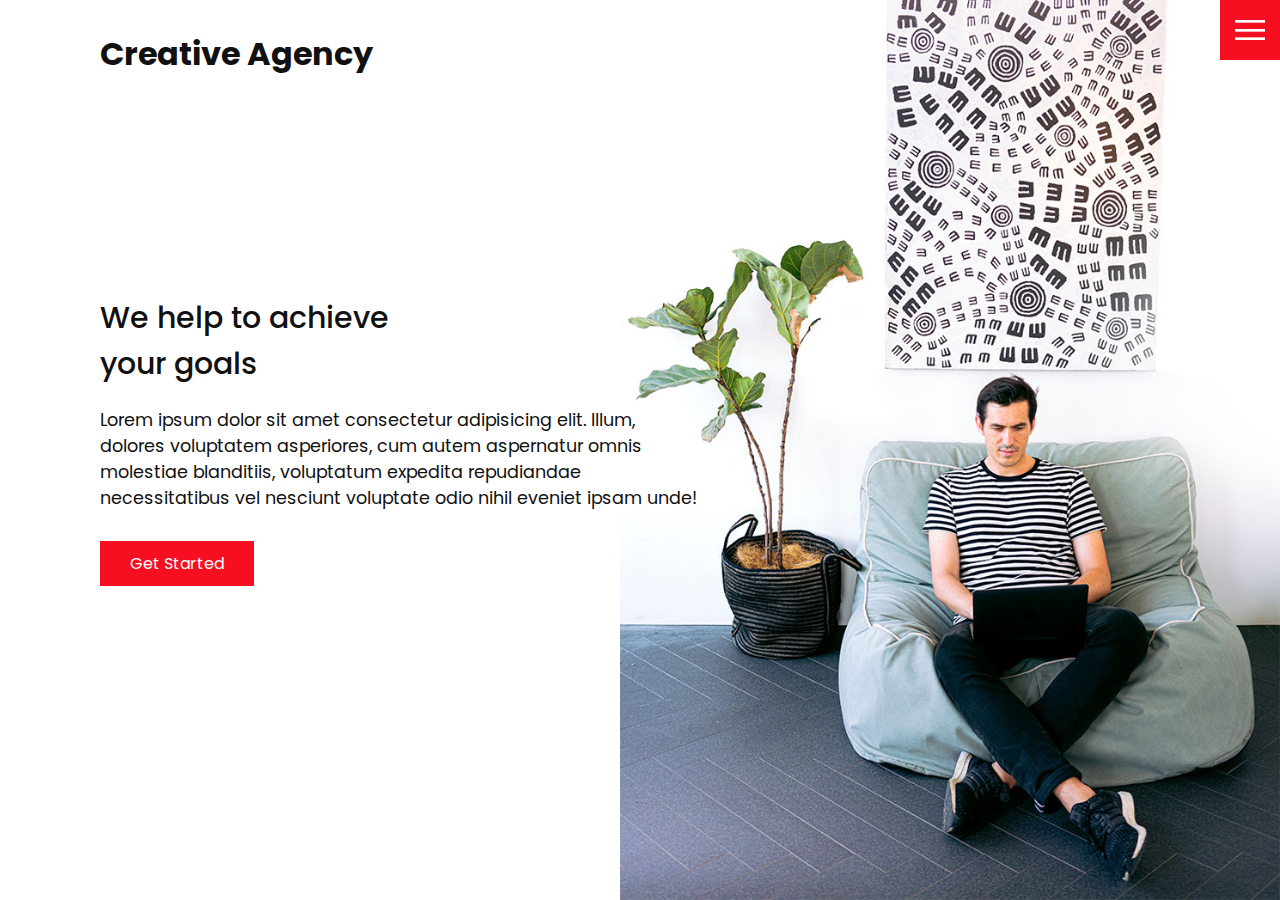
<file: index.html>
<!DOCTYPE html>
<html lang="en">

<head>
    <meta charset="UTF-8">
    <meta http-equiv="X-UA-Compatible" content="IE=edge">
    <meta name="viewport" content="width=device-width, initial-scale=1.0">
    <link rel="preconnect" href="https://fonts.gstatic.com">
    <link href="https://fonts.googleapis.com/css2?family=Poppins:wght@100;200;300;400;500;600;700;800;900&display=swap" rel="stylesheet">
    <link rel="stylesheet" href="./style/main.css">
    <title>Creative Agency</title>
</head>

<body>
    <header>
        <div class="logo">Creative Agency</div>
        <div class="toggle"></div>
        <div class="navigation">
            <ul>
                <li><a href="index.html">Home</a></li>
                <li><a href="./pages/services.html">Services</a></li>
                <li><a href="./pages/work.html">Work</a></li>
                <li><a href="./pages/contact.html">Contact</a></li>
            </ul>
            <div class="social-bar">
                <ul>
                    <li>
                        <a href="#">
                            <img src="./images/facebook.png" target="_blank">
                        </a>
                    </li>
                    <!-- **** -->
                    <li>
                        <a href="#">
                            <img src="./images/twitter.png" target="_blank">
                        </a>
                    </li>
                    <!-- **** -->
                    <li>
                        <a href="#">
                            <img src="./images/instagram.png" target="_blank">
                        </a>
                    </li>
                    <!-- **** -->
                    <li>
                        <a href="mailto:you@email.com" class="email-icon">
                            <img src="./images/email.png">
                        </a>
                    </li>
                </ul>
            </div>
        </div>
    </header>

    <section class="home">
        <img src="./images/home-img.jpg" class="home-img">
        <div class="home-content">
            <h1>We help to achieve <br> your goals</h1>
            <p>
                Lorem ipsum dolor sit amet consectetur adipisicing elit. Illum, dolores voluptatem asperiores, cum autem
                aspernatur omnis molestiae blanditiis, voluptatum expedita repudiandae necessitatibus vel nesciunt
                voluptate odio nihil eveniet ipsam unde!
            </p>
            <a href="./pages/contact.html" class="btn">Get Started</a>
        </div>
    </section>
</body>
<script src="./script/index.js"></script>

</html>
</file>
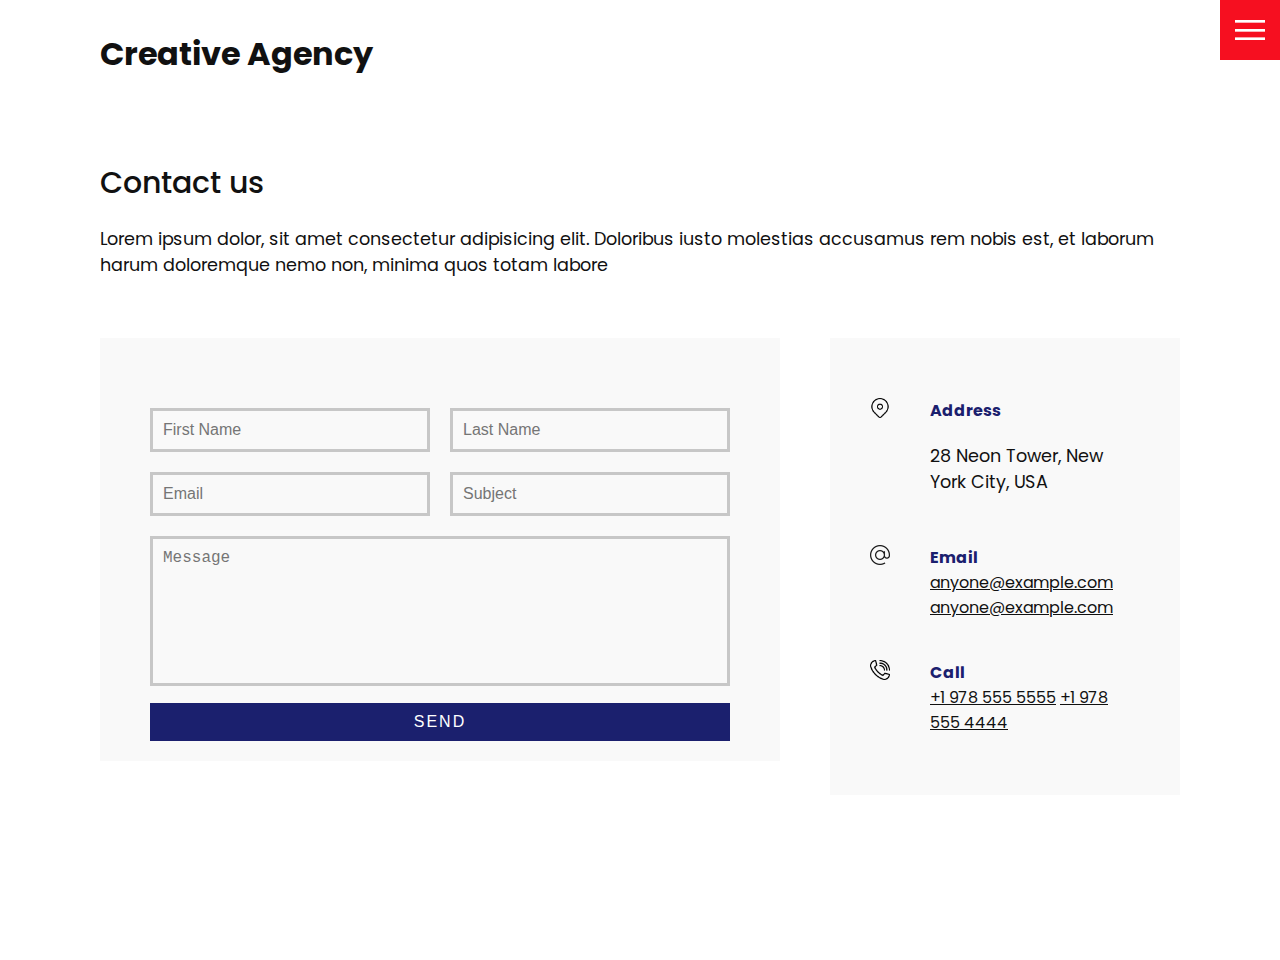
<file: pages/contact.html>
<!DOCTYPE html>
<html lang="en">

<head>
    <meta charset="UTF-8">
    <meta http-equiv="X-UA-Compatible" content="IE=edge">
    <meta name="viewport" content="width=device-width, initial-scale=1.0">
    <link rel="preconnect" href="https://fonts.gstatic.com">
    <link href="https://fonts.googleapis.com/css2?family=Poppins:wght@100;200;300;400;500;600;700;800;900&display=swap" rel="stylesheet">
    <link rel="stylesheet" href="../style/main.css">
    <title>Creative Agency</title>
</head>

<body>
    <header>
        <div class="logo">Creative Agency</div>
        <div class="toggle"></div>
        <div class="navigation">
            <ul>
                <li><a href="../index.html">Home</a></li>
                <li><a href="../pages/services.html">Services</a></li>
                <li><a href="../pages/work.html">Work</a></li>
                <li><a href="../pages/contact.html">Contact</a></li>
            </ul>
            <div class="social-bar">
                <ul>
                    <li>
                        <a href="#">
                            <img src="../images/facebook.png" target="_blank">
                        </a>
                    </li>
                    <!-- **** -->
                    <li>
                        <a href="#">
                            <img src="../images/twitter.png" target="_blank">
                        </a>
                    </li>
                    <!-- **** -->
                    <li>
                        <a href="#">
                            <img src="../images/instagram.png" target="_blank">
                        </a>
                    </li>
                    <!-- **** -->
                    <li>
                        <a href="mailto:you@email.com" class="email-icon">
                            <img src="../images/email.png">
                        </a>
                    </li>
                </ul>
            </div>
        </div>
    </header>

    <section>
        <div class="title">
            <h1>Contact us</h1>
            <p>
                Lorem ipsum dolor, sit amet consectetur adipisicing elit. Doloribus
                iusto molestias accusamus rem nobis est, et laborum harum doloremque
                nemo non, minima quos totam labore
            </p>
        </div>
        <div class="contact">
            <div class="contact-form">
                <form>
                    <div class="row">
                        <div class="input50">
                            <input type="text" placeholder="First Name">
                        </div>

                        <div class="input50">
                            <input type="text" placeholder="Last Name">
                        </div>
                    </div>
                    <!-- *** -->
                    <div class="row">
                        <div class="input50">
                            <input type="text" placeholder="Email">
                        </div>

                        <div class="input50">
                            <input type="text" placeholder="Subject">
                        </div>
                    </div>
                    <!-- *** -->
                    <div class="row">
                        <div class="input100">
                            <textarea placeholder="Message"></textarea>
                        </div>
                    </div>
                    <!-- *** -->
                    <div class="row">
                        <div class="input100">
                            <input type="submit" value="Send">
                        </div>
                    </div>
                </form>
            </div>

            <div class="contact-info">
                <div class="info-box">
                    <img src="../images/address.png" class="contact-icon">
                    <div class="details">
                        <h4>Address</h4>
                        <p>28 Neon Tower, New York City, USA</p>
                    </div>
                </div>
                <!-- *** -->
                <div class="info-box">
                    <img src="../images/email.png" class="contact-icon">
                    <div class="details">
                        <h4>Email</h4>
                        <a href="mailto:anyone@example.com">anyone@example.com</a>
                        <a href="mailto:anyone@example.com">anyone@example.com</a>
                    </div>
                </div>
                <!-- *** -->
                <div class="info-box">
                    <img src="../images/call.png" class="contact-icon">
                    <div class="details">
                        <h4>Call</h4>
                        <a href="tel:+19785555555">+1 978 555 5555</a>
                        <a href="tel:+19784444444">+1 978 555 4444</a>
                    </div>
                </div>
            </div>
        </div>
    </section>
</body>
<script src="../script/index.js"></script>

</html>
</file>
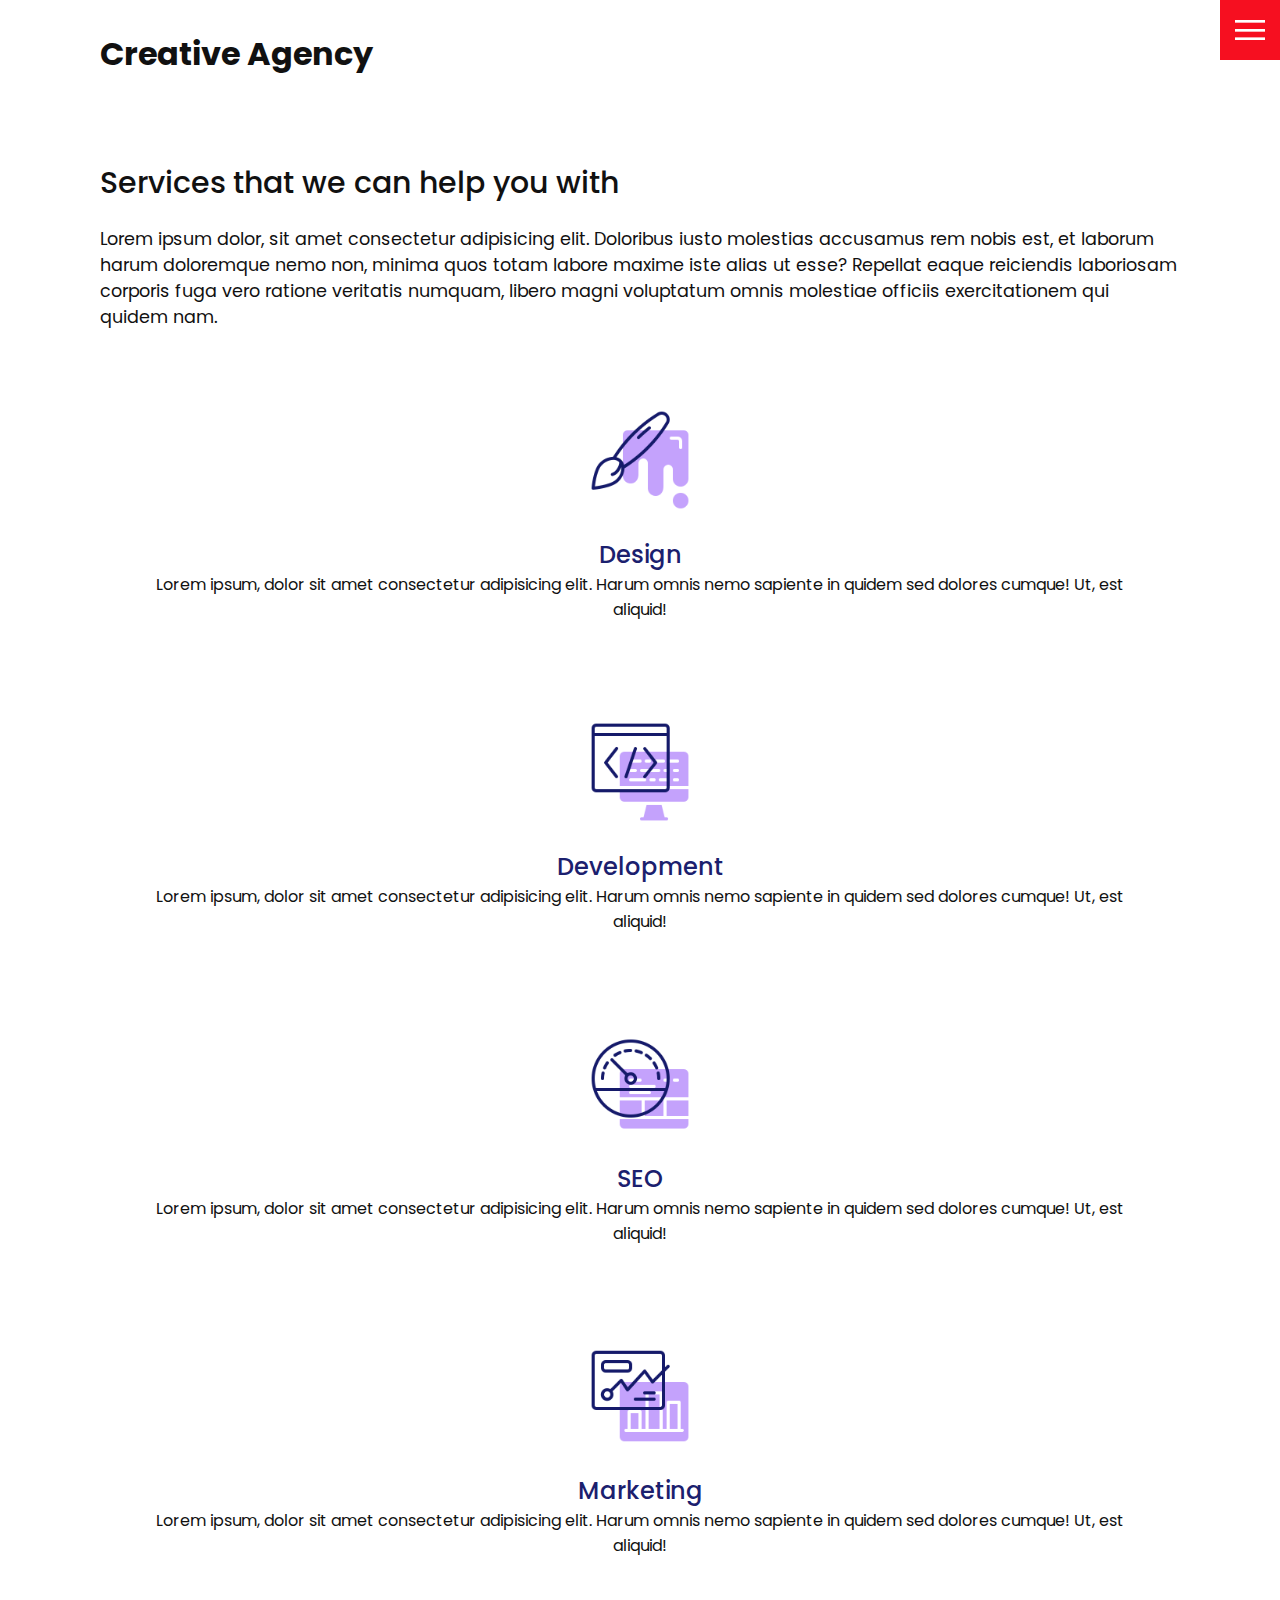
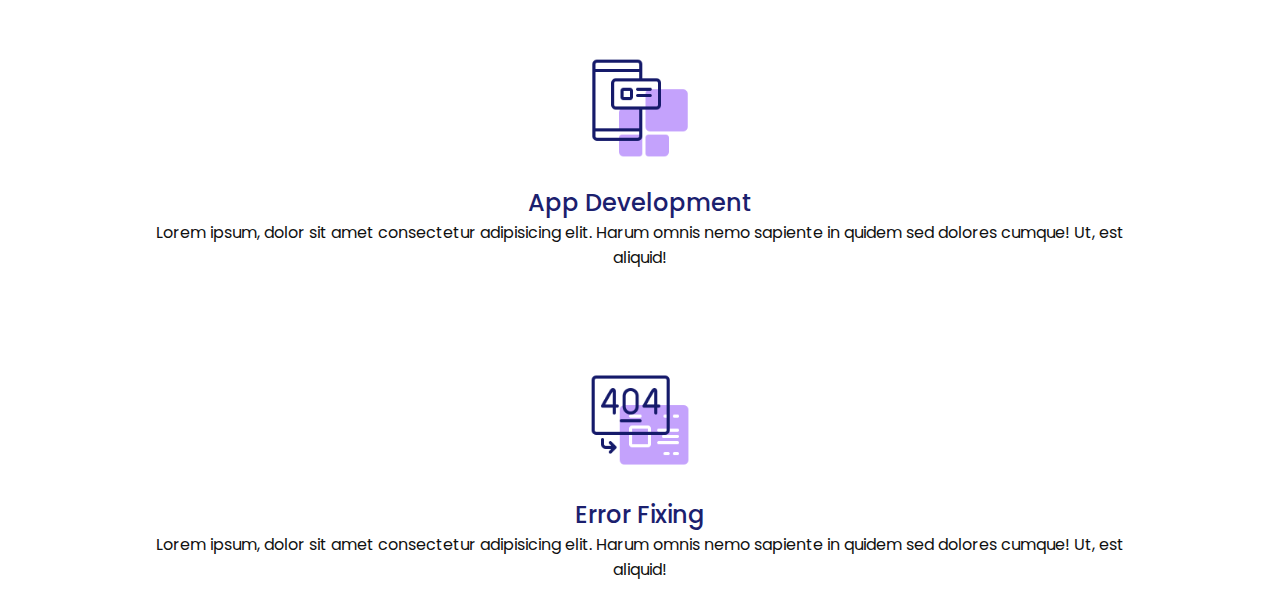
<file: pages/services.html>
<!DOCTYPE html>
<html lang="en">

<head>
    <meta charset="UTF-8">
    <meta http-equiv="X-UA-Compatible" content="IE=edge">
    <meta name="viewport" content="width=device-width, initial-scale=1.0">
    <link rel="preconnect" href="https://fonts.gstatic.com">
    <link href="https://fonts.googleapis.com/css2?family=Poppins:wght@100;200;300;400;500;600;700;800;900&display=swap" rel="stylesheet">
    <link rel="stylesheet" href="../style/main.css">
    <title>Creative Agency</title>
</head>

<body>
    <header>
        <div class="logo">Creative Agency</div>
        <div class="toggle"></div>
        <div class="navigation">
            <ul>
                <li><a href="../index.html">Home</a></li>
                <li><a href="../pages/services.html">Services</a></li>
                <li><a href="../pages/work.html">Work</a></li>
                <li><a href="../pages/contact.html">Contact</a></li>
            </ul>
            <div class="social-bar">
                <ul>
                    <li>
                        <a href="#">
                            <img src="../images/facebook.png" target="_blank">
                        </a>
                    </li>
                    <!-- **** -->
                    <li>
                        <a href="#">
                            <img src="../images/twitter.png" target="_blank">
                        </a>
                    </li>
                    <!-- **** -->
                    <li>
                        <a href="#">
                            <img src="../images/instagram.png" target="_blank">
                        </a>
                    </li>
                    <!-- **** -->
                    <li>
                        <a href="mailto:you@email.com" class="email-icon">
                            <img src="../images/email.png">
                        </a>
                    </li>
                </ul>
            </div>
        </div>
    </header>

    <section>
        <div class="title">
            <h1>Services that we can help you with</h1>
            <p>
                Lorem ipsum dolor, sit amet consectetur adipisicing elit. Doloribus
                iusto molestias accusamus rem nobis est, et laborum harum doloremque
                nemo non, minima quos totam labore maxime iste alias ut esse? Repellat
                eaque reiciendis laboriosam corporis fuga vero ratione veritatis
                numquam, libero magni voluptatum omnis molestiae officiis
                exercitationem qui quidem nam.
            </p>
        </div>

        <div class="services">
            <div class="service">
                <div class="icon">
                    <img src="../images/001.png">
                </div>
                <h2>Design</h2>
                Lorem ipsum, dolor sit amet consectetur adipisicing elit. Harum omnis
                nemo sapiente in quidem sed dolores cumque! Ut, est aliquid!
            </div>
            <!-- *** -->
            <div class="service">
                <div class="icon">
                    <img src="../images/002.png">
                </div>
                <h2>Development</h2>
                Lorem ipsum, dolor sit amet consectetur adipisicing elit. Harum omnis
                nemo sapiente in quidem sed dolores cumque! Ut, est aliquid!
            </div>
            <!-- *** -->
            <div class="service">
                <div class="icon">
                    <img src="../images/003.png">
                </div>
                <h2>SEO</h2>
                Lorem ipsum, dolor sit amet consectetur adipisicing elit. Harum omnis
                nemo sapiente in quidem sed dolores cumque! Ut, est aliquid!
            </div>
            <!-- *** -->
            <div class="service">
                <div class="icon">
                    <img src="../images/004.png">
                </div>
                <h2>Marketing</h2>
                Lorem ipsum, dolor sit amet consectetur adipisicing elit. Harum omnis
                nemo sapiente in quidem sed dolores cumque! Ut, est aliquid!
            </div>
            <!-- *** -->
            <div class="service">
                <div class="icon">
                    <img src="../images/005.png">
                </div>
                <h2>App Development</h2>
                Lorem ipsum, dolor sit amet consectetur adipisicing elit. Harum omnis
                nemo sapiente in quidem sed dolores cumque! Ut, est aliquid!
            </div>
            <!-- *** -->
            <div class="service">
                <div class="icon">
                    <img src="../images/006.png">
                </div>
                <h2>Error Fixing</h2>
                Lorem ipsum, dolor sit amet consectetur adipisicing elit. Harum omnis
                nemo sapiente in quidem sed dolores cumque! Ut, est aliquid!
            </div>
        </div>
    </section>
</body>
<script src="../script/index.js"></script>

</html>
</file>
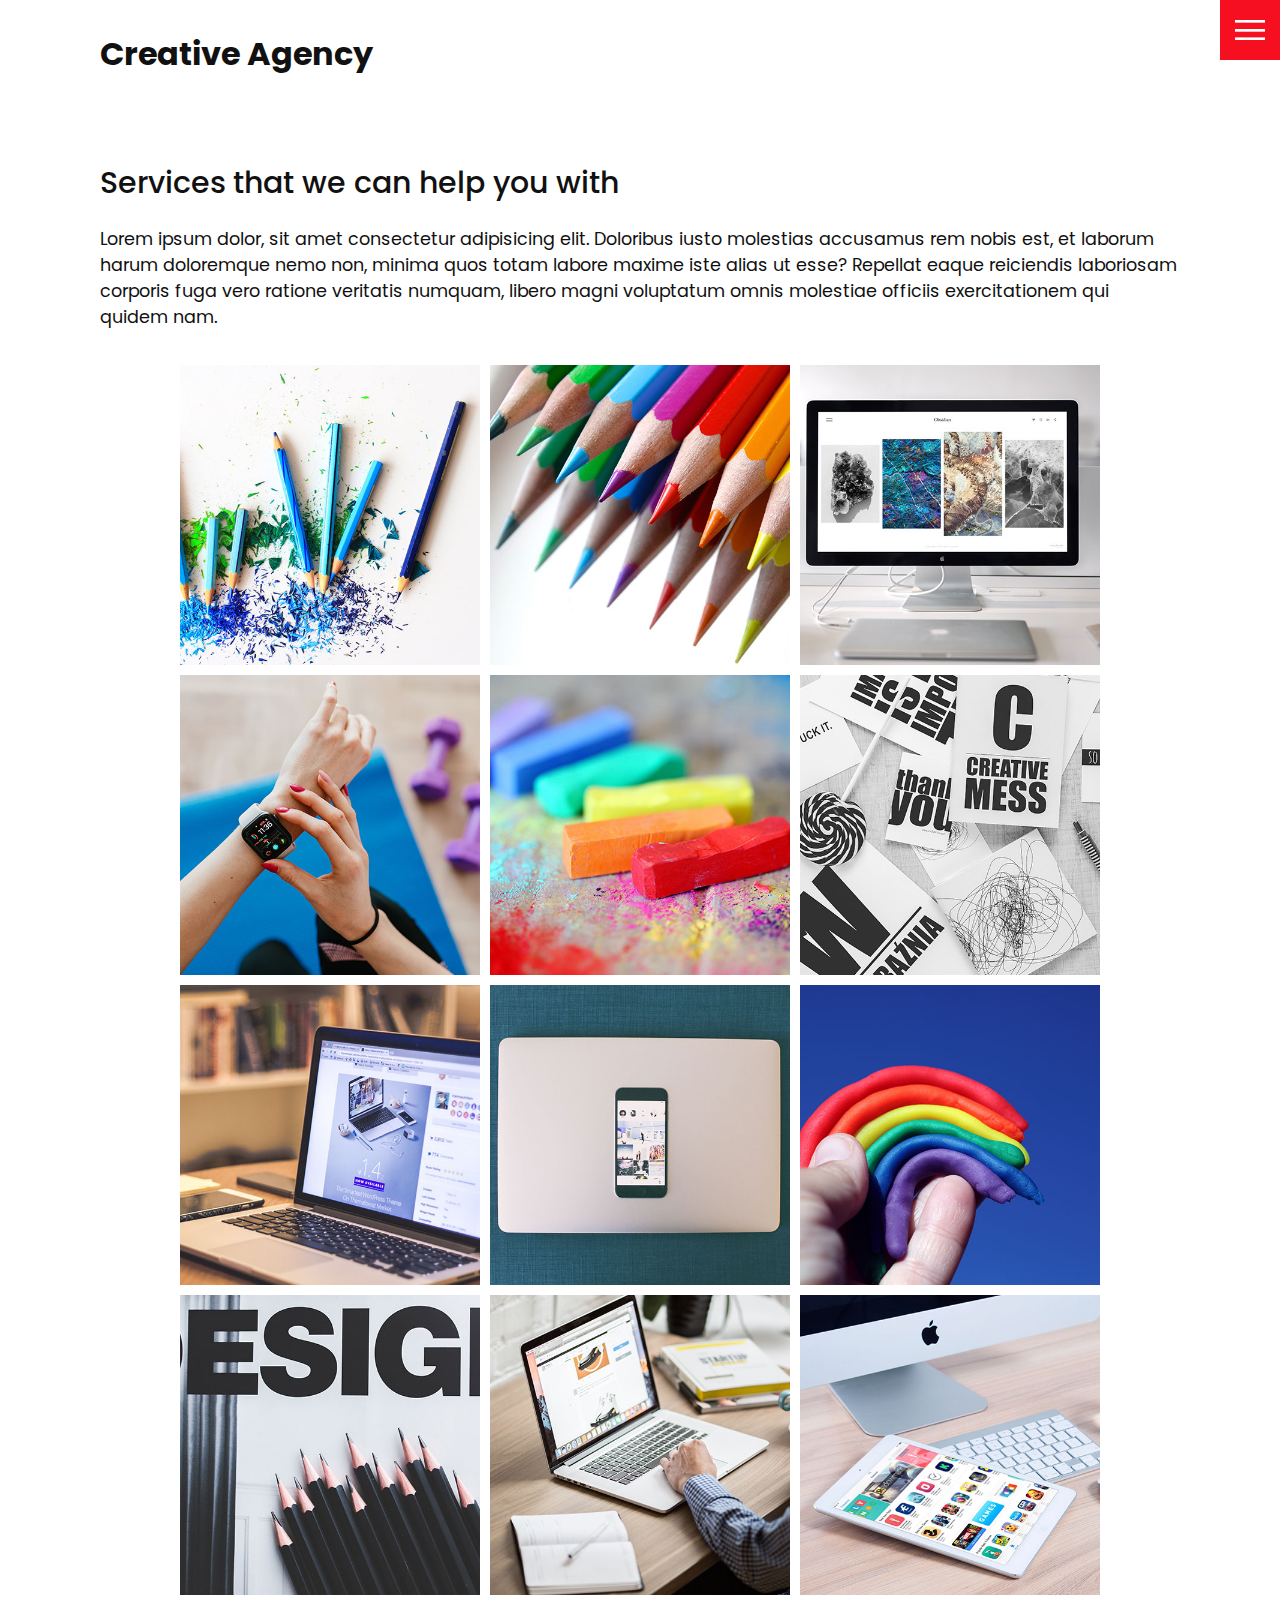
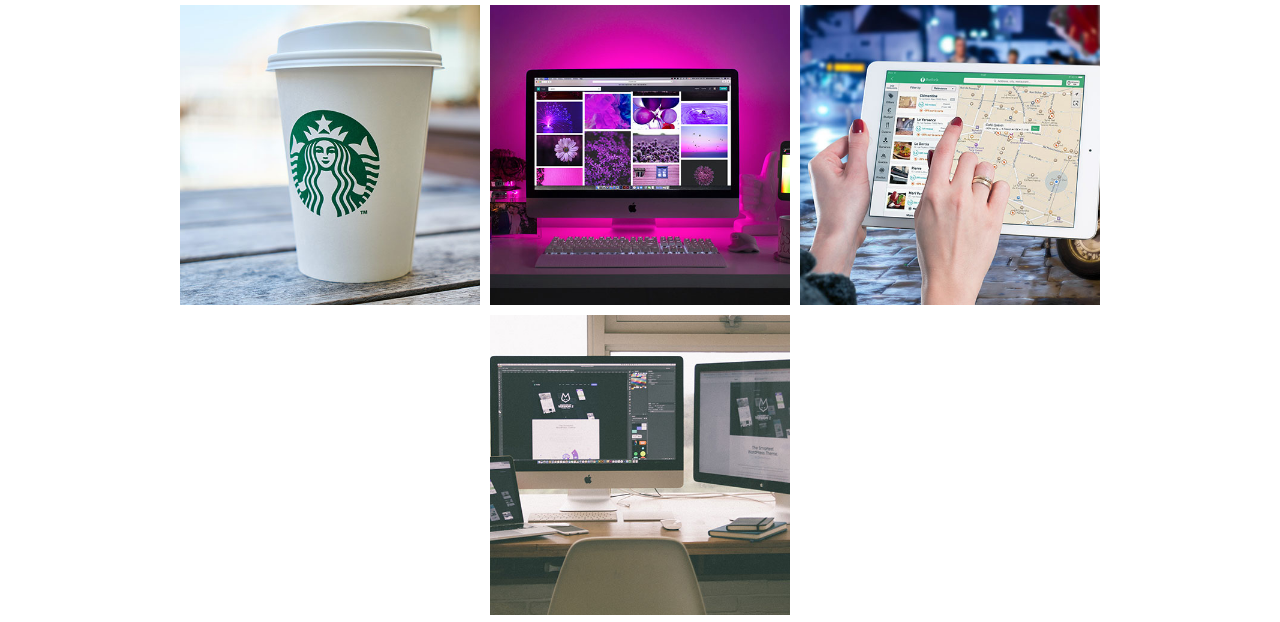
<file: pages/work.html>
<!DOCTYPE html>
<html lang="en">

<head>
    <meta charset="UTF-8">
    <meta http-equiv="X-UA-Compatible" content="IE=edge">
    <meta name="viewport" content="width=device-width, initial-scale=1.0">
    <link rel="preconnect" href="https://fonts.gstatic.com">
    <link href="https://fonts.googleapis.com/css2?family=Poppins:wght@100;200;300;400;500;600;700;800;900&display=swap" rel="stylesheet">
    <link rel="stylesheet" href="../style/main.css">
    <title>Creative Agency</title>
</head>

<body>
    <header>
        <div class="logo">Creative Agency</div>
        <div class="toggle"></div>
        <div class="navigation">
            <ul>
                <li><a href="../index.html">Home</a></li>
                <li><a href="../pages/services.html">Services</a></li>
                <li><a href="../pages/work.html">Work</a></li>
                <li><a href="../pages/contact.html">Contact</a></li>
            </ul>
            <div class="social-bar">
                <ul>
                    <li>
                        <a href="#">
                            <img src="../images/facebook.png" target="_blank">
                        </a>
                    </li>
                    <!-- **** -->
                    <li>
                        <a href="#">
                            <img src="../images/twitter.png" target="_blank">
                        </a>
                    </li>
                    <!-- **** -->
                    <li>
                        <a href="#">
                            <img src="../images/instagram.png" target="_blank">
                        </a>
                    </li>
                    <!-- **** -->
                    <li>
                        <a href="mailto:you@email.com" class="email-icon">
                            <img src="../images/email.png">
                        </a>
                    </li>
                </ul>
            </div>
        </div>
    </header>

    <section>
        <div class="title">
            <h1>Services that we can help you with</h1>
            <p>
                Lorem ipsum dolor, sit amet consectetur adipisicing elit. Doloribus
                iusto molestias accusamus rem nobis est, et laborum harum doloremque
                nemo non, minima quos totam labore maxime iste alias ut esse? Repellat
                eaque reiciendis laboriosam corporis fuga vero ratione veritatis
                numquam, libero magni voluptatum omnis molestiae officiis
                exercitationem qui quidem nam.
            </p>
        </div>

        <div class="portfolio">
            <div class="item">
                <img src="../images/portfolio-item1.jpg" alt="">
                <div class="action">
                    <a href="#">Launch</a>
                </div>
            </div>
            <!-- *** -->
            <div class="item">
                <img src="../images/portfolio-item2.jpg" alt="">
                <div class="action">
                    <a href="#">Launch</a>
                </div>
            </div>
            <!-- *** -->
            <div class="item">
                <img src="../images/portfolio-item3.jpg" alt="">
                <div class="action">
                    <a href="#">Launch</a>
                </div>
            </div>
            <!-- *** -->
            <div class="item">
                <img src="../images/portfolio-item4.jpg" alt="">
                <div class="action">
                    <a href="#">Launch</a>
                </div>
            </div>
            <!-- *** -->
            <div class="item">
                <img src="../images/portfolio-item5.jpg" alt="">
                <div class="action">
                    <a href="#">Launch</a>
                </div>
            </div>
            <!-- *** -->
            <div class="item">
                <img src="../images/portfolio-item6.jpg" alt="">
                <div class="action">
                    <a href="#">Launch</a>
                </div>
            </div>
            <!-- *** -->
            <div class="item">
                <img src="../images/portfolio-item7.jpg" alt="">
                <div class="action">
                    <a href="#">Launch</a>
                </div>
            </div>
            <!-- *** -->
            <div class="item">
                <img src="../images/portfolio-item8.jpg" alt="">
                <div class="action">
                    <a href="#">Launch</a>
                </div>
            </div>
            <!-- *** -->
            <div class="item">
                <img src="../images/portfolio-item9.jpg" alt="">
                <div class="action">
                    <a href="#">Launch</a>
                </div>
            </div>
            <!-- *** -->
            <div class="item">
                <img src="../images/portfolio-item10.jpg" alt="">
                <div class="action">
                    <a href="#">Launch</a>
                </div>
            </div>
            <!-- *** -->
            <div class="item">
                <img src="../images/portfolio-item11.jpg" alt="">
                <div class="action">
                    <a href="#">Launch</a>
                </div>
            </div>
            <!-- *** -->
            <div class="item">
                <img src="../images/portfolio-item12.jpg" alt="">
                <div class="action">
                    <a href="#">Launch</a>
                </div>
            </div>
            <!-- *** -->
            <div class="item">
                <img src="../images/portfolio-item13.jpg" alt="">
                <div class="action">
                    <a href="#">Launch</a>
                </div>
            </div>
            <!-- *** -->
            <div class="item">
                <img src="../images/portfolio-item14.jpg" alt="">
                <div class="action">
                    <a href="#">Launch</a>
                </div>
            </div>
            <!-- *** -->
            <div class="item">
                <img src="../images/portfolio-item15.jpg" alt="">
                <div class="action">
                    <a href="#">Launch</a>
                </div>
            </div>
            <!-- *** -->
            <div class="item">
                <img src="../images/portfolio-item16.jpg" alt="">
                <div class="action">
                    <a href="#">Launch</a>
                </div>
            </div>
            <!-- *** -->
        </div>
    </section>
</body>
<script src="../script/index.js"></script>

</html>
</file>
<file: style/main.css>
.btn {
  cursor: pointer;
  display: inline-block;
  background: var(--primary-color);
  color: #fff;
  text-decoration: none;
  padding: 10px 30px;
  margin: 20px 0;
  border: 0;
  -webkit-transition: all 0.3s;
  transition: all 0.3s;
}

.btn:hover {
  -webkit-transform: translateY(-10px);
          transform: translateY(-10px);
}

.toggle {
  position: fixed;
  top: 0;
  right: 0;
  width: 60px;
  height: 60px;
  background: var(--primary-color) url(../images/menu.png);
  background-size: 30px;
  background-position: center;
  background-repeat: no-repeat;
  z-index: 20;
  cursor: pointer;
}

.toggle.active {
  background: var(--primary-color) url(../images/close.png);
  background-size: 25px;
  background-position: center;
  background-repeat: no-repeat;
}

.navigation {
  position: fixed;
  top: 0;
  left: 100%;
  width: 100%;
  height: 100%;
  background: #fff;
  z-index: 15;
  display: -webkit-box;
  display: -ms-flexbox;
  display: flex;
  -webkit-box-pack: center;
      -ms-flex-pack: center;
          justify-content: center;
  -webkit-box-align: center;
      -ms-flex-align: center;
          align-items: center;
}

.navigation.active {
  left: 0;
}

.navigation ul {
  position: relative;
}

.navigation li {
  position: relative;
  list-style: none;
  text-align: center;
}

.navigation li a {
  font-size: 2.2rem;
  color: #111;
  text-decoration: none;
  font-weight: 300;
}

.navigation li a:hover {
  color: var(--primary-color);
}

.navigation .social-bar {
  position: absolute;
  top: 0;
  left: 0;
  width: 60px;
  height: 100%;
  display: -webkit-box;
  display: -ms-flexbox;
  display: flex;
  -webkit-box-pack: center;
      -ms-flex-pack: center;
          justify-content: center;
  -webkit-box-align: center;
      -ms-flex-align: center;
          align-items: center;
}

.navigation .social-bar a {
  display: inline-block;
  -webkit-transform: scale(0.5);
          transform: scale(0.5);
}

.services {
  margin-top: 40px;
  display: -ms-grid;
  display: grid;
  -ms-grid-columns: repeat 3, 1fr;
      grid-template-columns: repeat 3, 1fr;
  gap: 40px;
  text-align: center;
}

.services .service {
  padding: 30px;
}

.services .service:hover {
  -webkit-box-shadow: 0 10px 30px rgba(0, 0, 0, 0.1);
          box-shadow: 0 10px 30px rgba(0, 0, 0, 0.1);
}

.services .service h2 {
  font-size: 24px;
  font-weight: 500;
  margin-top: 20px;
  color: var(--secondary-color);
}

.services .service .icon img {
  max-width: 100px;
}

.portfolio {
  display: -webkit-box;
  display: -ms-flexbox;
  display: flex;
  -ms-flex-wrap: wrap;
      flex-wrap: wrap;
  -webkit-box-pack: center;
      -ms-flex-pack: center;
          justify-content: center;
  margin-top: 20px;
}

.portfolio .item {
  position: relative;
  width: 300px;
  height: 300px;
  margin: 5px;
}

.portfolio .item img {
  width: 100%;
  height: 100%;
}

.portfolio .item .action {
  position: absolute;
  top: 0;
  left: 0;
  width: 100%;
  height: 100%;
  background: rgba(0, 0, 0, 0.8);
  display: -webkit-box;
  display: -ms-flexbox;
  display: flex;
  -webkit-box-pack: center;
      -ms-flex-pack: center;
          justify-content: center;
  -webkit-box-align: center;
      -ms-flex-align: center;
          align-items: center;
  opacity: 0;
  -webkit-transition: 0.5s;
  transition: 0.5s;
}

.portfolio .item .action:hover {
  opacity: 1;
}

.portfolio .item .action a {
  display: inline-block;
  color: #fff;
  text-decoration: none;
  border: 1px solid #fff;
  padding: 5px 15px;
}

.contact {
  position: relative;
  width: 100%;
  margin-top: 50px;
  display: -webkit-box;
  display: -ms-flexbox;
  display: flex;
  -webkit-box-pack: justify;
      -ms-flex-pack: justify;
          justify-content: space-between;
  -webkit-box-align: start;
      -ms-flex-align: start;
          align-items: flex-start;
}

.contact-form {
  position: relative;
  background: #f9f9f9;
  width: calc(100% - 400px);
  padding: 60px 40px 20px;
}

.contact-form form {
  width: 100%;
}

.contact-form .row {
  width: 100%;
  display: -webkit-box;
  display: -ms-flexbox;
  display: flex;
}

.contact-form .row input,
.contact-form .row textarea {
  border: solid rgba(0, 0, 0, 0.2);
  position: relative;
  color: #111;
  background: transparent;
  width: 100%;
  padding: 10px;
  outline: none;
  font-size: 16px;
  font-weight: 300;
  margin: 10px 0;
  resize: none;
}

.contact-form .row textarea {
  height: 150px;
}

.contact-form .row input[type="submit"] {
  text-transform: uppercase;
  color: #fff;
  background: var(--secondary-color);
  margin: 0;
  letter-spacing: 2px;
  border: none;
  cursor: pointer;
}

.contact-form .input50 {
  width: 50%;
  margin: 0 10px;
}

.contact-form .input100 {
  width: 100%;
  margin: 0 10px;
}

.contact-info {
  width: 350px;
  background: #f9f9f9;
  padding: 60px 40px 20px;
}

.contact-info .info-box {
  display: -webkit-box;
  display: -ms-flexbox;
  display: flex;
  -webkit-box-align: start;
      -ms-flex-align: start;
          align-items: flex-start;
  margin-bottom: 40px;
}

.contact-info .info-box .details h4 {
  color: var(--secondary-color);
}

.contact-info .info-box .details a, .contact-info .info-box p {
  color: #111;
}

.contact-info .contact-icon {
  width: 20px;
  margin-right: 40px;
}

:root {
  --primary-color: #f60f20;
  --secondary-color: #1b206e;
}

* {
  margin: 0;
  padding: 0;
  -webkit-box-sizing: border-box;
          box-sizing: border-box;
}

html {
  font-size: 16px;
}

body {
  font-family: 'Poppins', sans-serif;
  color: #111;
}

h1 {
  font-size: 30px;
  font-weight: 500;
}

p {
  margin: 20px 0 10px;
  font-size: 1.1rem;
}

section {
  display: -webkit-box;
  display: -ms-flexbox;
  display: flex;
  -webkit-box-orient: vertical;
  -webkit-box-direction: normal;
      -ms-flex-direction: column;
          flex-direction: column;
  height: 100vh;
  -webkit-box-align: center;
      -ms-flex-align: center;
          align-items: center;
  padding: 100px;
  margin-top: 60px;
}

.home {
  -webkit-box-orient: horizontal;
  -webkit-box-direction: normal;
      -ms-flex-direction: row;
          flex-direction: row;
  margin-top: 0;
}

.logo {
  position: absolute;
  top: 30px;
  left: 100px;
  font-size: 2rem;
  font-weight: 700;
  z-index: 20;
}

.home-content {
  position: relative;
  z-index: 10;
  max-width: 600px;
}

.home-img {
  position: absolute;
  bottom: 0;
  right: 0;
  height: 110%;
}

@media screen and (max-width: 1068px) {
  .home-img {
    display: none;
  }
  .logo {
    top: 10px;
    left: 40px;
    font-size: 1.5rem;
  }
  section {
    padding: 100px 40px;
  }
  .navigation ul li a {
    font-size: 2rem;
  }
  .services {
    -ms-grid-columns: repeat 2, 1fr;
        grid-template-columns: repeat 2, 1fr;
  }
  .contact {
    -webkit-box-orient: vertical;
    -webkit-box-direction: normal;
        -ms-flex-direction: column;
            flex-direction: column;
  }
  .contact-form {
    width: 100%;
    padding: 30px 30px 20px;
  }
  .contact-form .row {
    -webkit-box-orient: vertical;
    -webkit-box-direction: normal;
        -ms-flex-direction: column;
            flex-direction: column;
  }
  .contact-form .input50,
  .contact-form .input100 {
    width: 100%;
    margin: 0;
  }
  .contact-info {
    width: 100%;
    margin-top: 20px;
    padding: 30px 30px 20px;
  }
}

@media screen and (max-width: 768px) {
  .services {
    -ms-grid-columns: 1fr;
        grid-template-columns: 1fr;
  }
  .services .service {
    -webkit-box-shadow: 0 10px 30px rgba(0, 0, 0, 0.1);
            box-shadow: 0 10px 30px rgba(0, 0, 0, 0.1);
  }
}
/*# sourceMappingURL=main.css.map */
</file>
